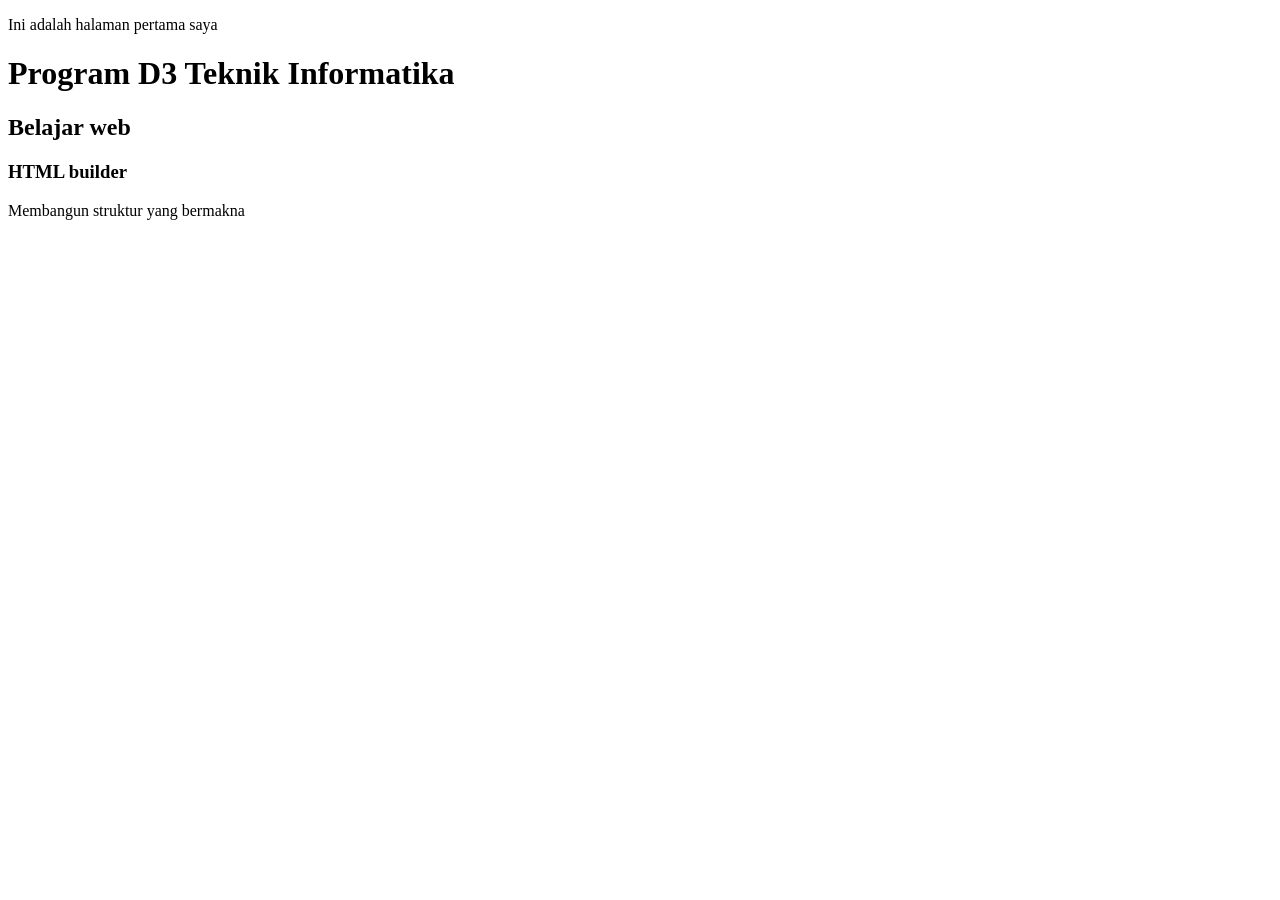
<file: eksperimen-modul-01-251511038-Fauzan_Fadillah/index.html>
<!DOCTYPE html>
<html lang="id">
<head>
    <meta charset="UTF-8">
    <meta name="viewport" content="width=device-width, initial-scale=1">
    <title>Belajar Web Dasar</title>
</head>
<body>       
    <p>Ini adalah halaman pertama saya</p>
    <main>
        <h1>Program D3 Teknik Informatika</h1>
 
        <section>
            <h2>Belajar web</h2>
            <h3>HTML builder</h3>
            <p>Membangun struktur yang bermakna</p>
        </section>
    </main>
</body>
</html>
</file>
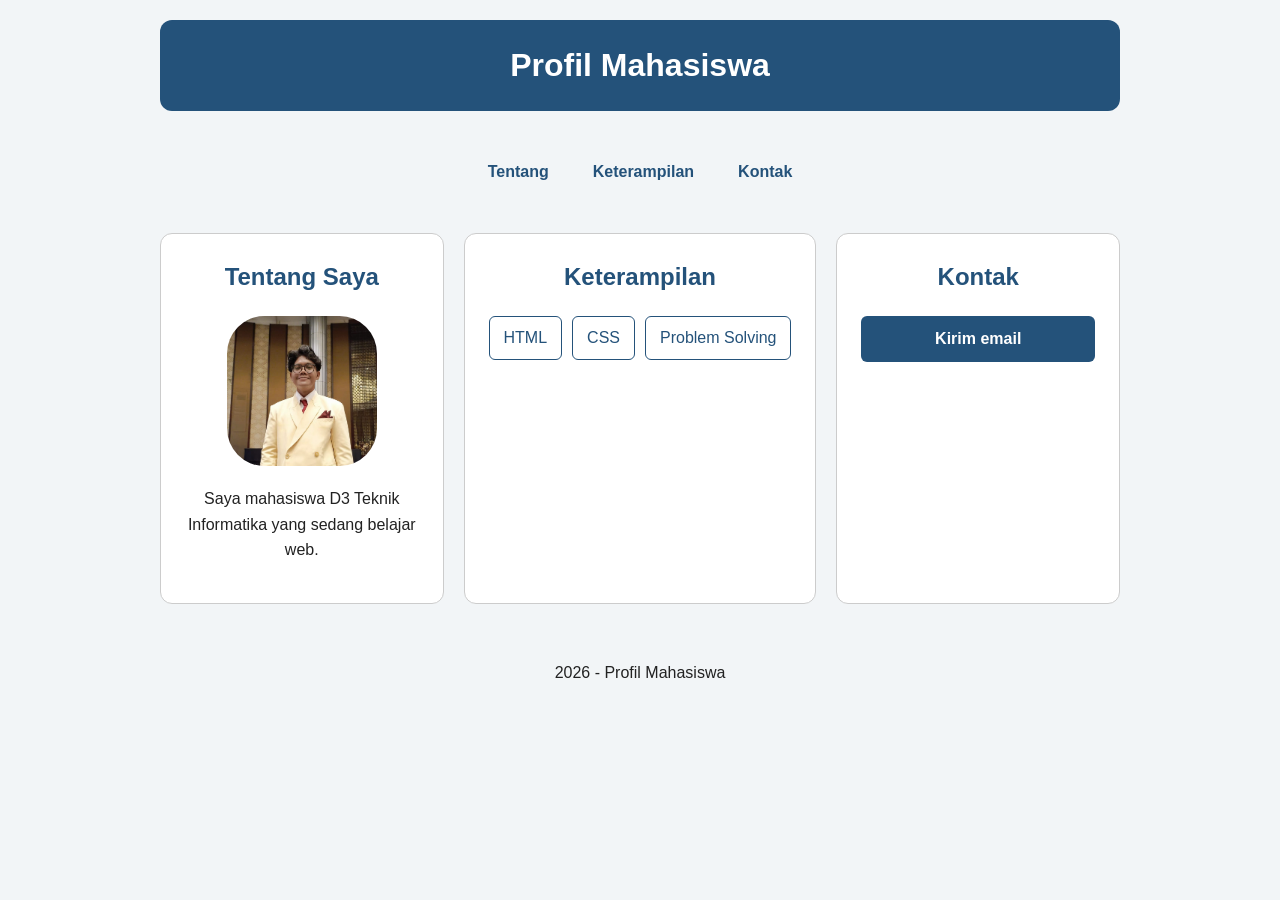
<file: Semantic Repair/Index.html>
<!doctype html>
<html lang="id">

<head>
    <meta charset="utf-8">
    <meta name="viewport" content="width=device-width, initial-scale=1.0">

    <title>Profil Mahasiswa</title>

    <link rel="stylesheet" href="CSS/style.css">
</head>

<body>

    <main class="container">

        <header>
            <h1>Profil Mahasiswa</h1>
        </header>

        <nav>
            <a class="nav-link" href="#tentang">Tentang</a>
            <a class="nav-link" href="#keterampilan">Keterampilan</a>
            <a class="nav-link" href="#kontak">Kontak</a>
        </nav>


        <section class="card" id="tentang">
            <h2>Tentang Saya</h2>

            <img src="assets/profile.jpg" alt="Profil Mahasiswa">

            <p>
                Saya mahasiswa D3 Teknik Informatika yang sedang belajar web.
            </p>
        </section>


        <section class="card" id="keterampilan">
            <h2>Keterampilan</h2>

            <div class="keterampilan">
                <p>HTML</p>
                <p>CSS</p>
                <p>Problem Solving</p>
            </div>
        </section>


        <section class="card" id="kontak">
            <h2>Kontak</h2>

            <a class="button" href="mailto:fauzan.fadillah.tif25@polban.ac.id">
                Kirim email
            </a>
        </section>

    </main>


    <footer>
        <p>2026 - Profil Mahasiswa</p>
    </footer>

</body>
</html>
</file>
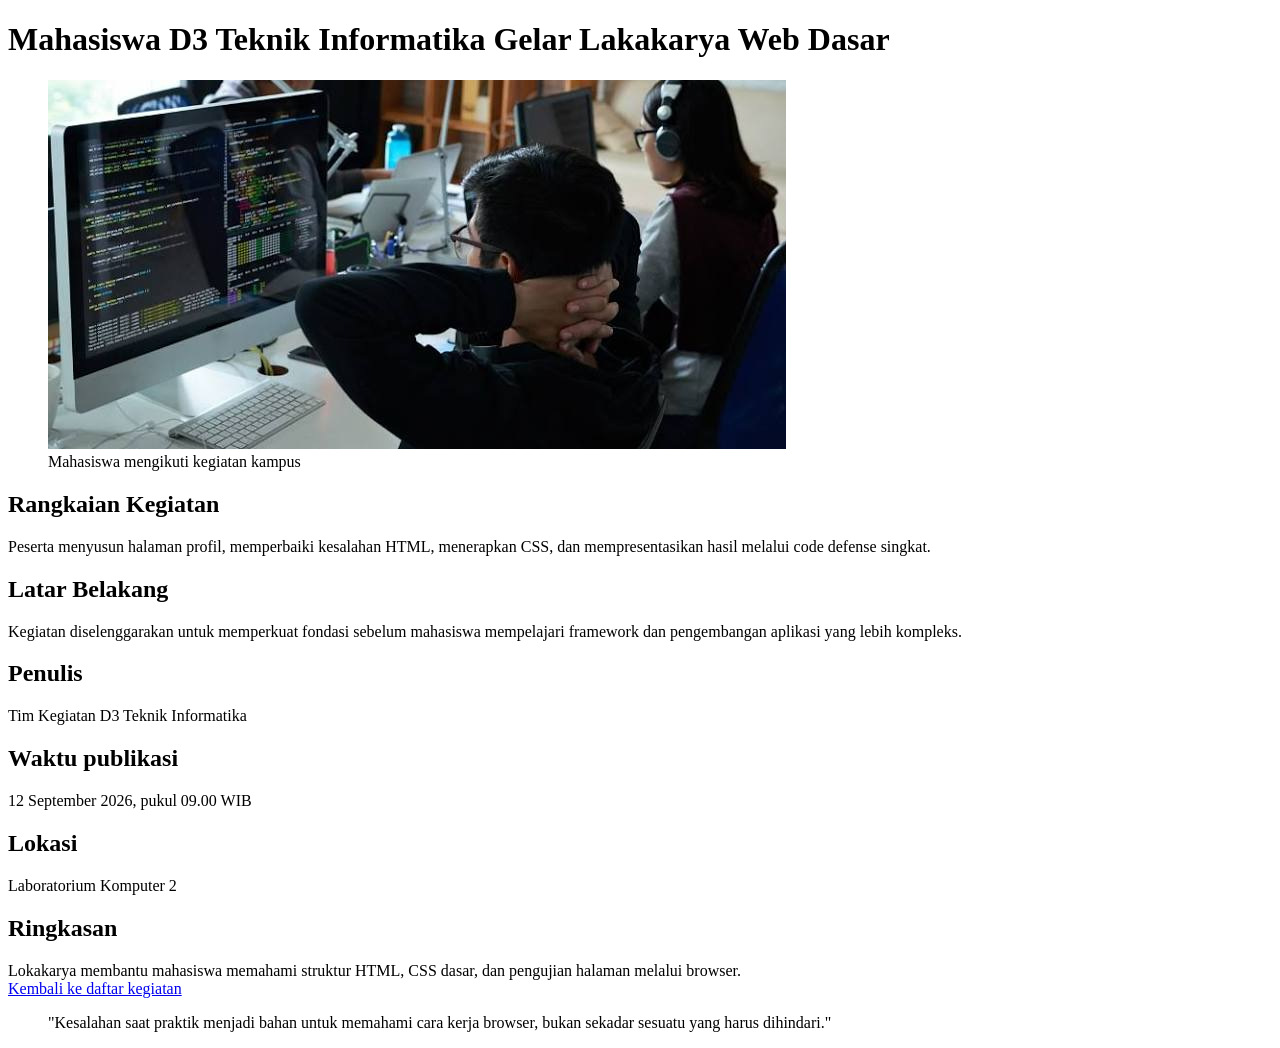
<file: Artikel Kegiatan Kampus/artikel.html>
<!DOCTYPE html>
<html lang="id">
<head>
    <meta charset="UTF-8">
    <meta name="viewport" content="width=device-width, initial-scale=1.0">
    <title>Portal Kegiatan D3 Teknik Informatika</title>
    <style>

    </style>
</head>
<body>
    <main>
        <header>
            <h1>Mahasiswa D3 Teknik Informatika Gelar Lakakarya Web Dasar</h1>
        </header> 
        
         <figure> 
            <img src="assets/lokakarya-web.jpg" alt="Mahasiswa berdiskusi di depan komputer saat lokakarya web">
            <figcaption>
                Mahasiswa mengikuti kegiatan kampus
            </figcaption>
         </figure>

        <section id="Rangkaian_Kegiatan">
            <h2>Rangkaian Kegiatan</h2>
            <p>Peserta menyusun halaman profil, memperbaiki kesalahan HTML, menerapkan CSS, dan mempresentasikan hasil melalui code defense singkat.</p>         
        </section>

        <section id="Latar_Belakang">
            <h2>Latar Belakang</h2>
            <p>Kegiatan diselenggarakan untuk memperkuat fondasi sebelum mahasiswa mempelajari framework dan pengembangan aplikasi yang lebih kompleks.</p>
        </section>

        <article>
            <h2>Penulis</h2> Tim Kegiatan D3 Teknik Informatika
            <h2>Waktu publikasi</h2>  <time datetime="2026-09-12 09:00">12 September 2026, pukul 09.00 WIB</time>
            <h2>Lokasi</h2>Laboratorium Komputer 2
            <h2>Ringkasan</h2> Lokakarya membantu mahasiswa memahami struktur HTML, CSS dasar, dan pengujian halaman melalui browser.
        </article>

        <nav><a href="#Rangkaian_Kegiatan">Kembali ke daftar kegiatan</a></nav>
    </main>
    <footer>
        <blockquote>
            "Kesalahan saat praktik menjadi bahan untuk memahami cara kerja browser, bukan sekadar sesuatu yang harus dihindari."
        </blockquote>
    </footer>
</body>
</html>
</file>
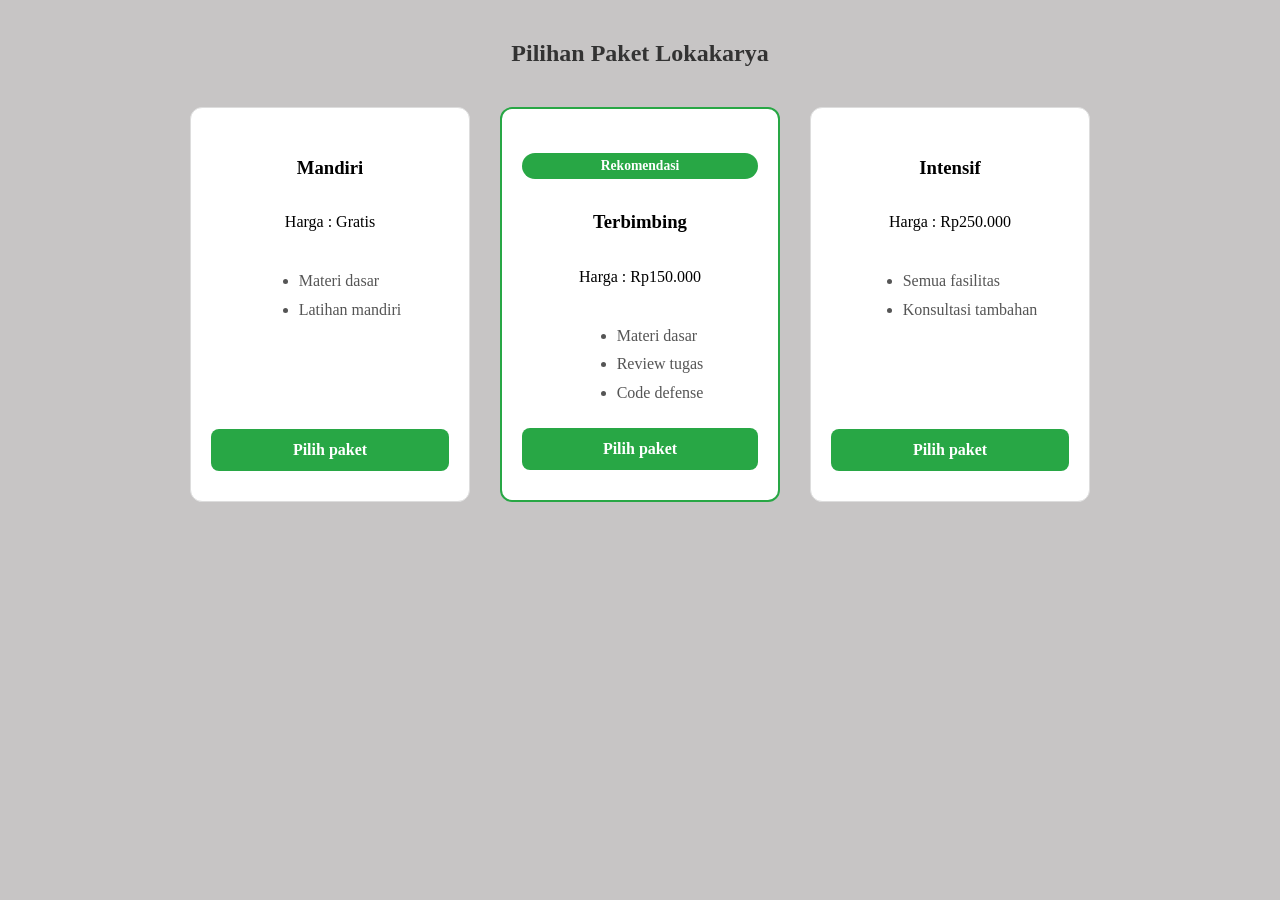
<file: Pricing Card/Pricing.html>
<!DOCTYPE html>
   <html lang="id">
    <head>
        <meta charset="UTF-8">
        <meta name="viewport" content="width=device-width, initial-scale=1.0">
        <link rel="stylesheet" href="CSS/Pricing.css">
        <title>Document</title>
    </head>
    <body>
        <section class="pricing" aria-labelledby="pricing-title">
            <div class="container">
                <h2 id="pricing-title">Pilihan Paket Lokakarya</h2>

                <div class="pricing-list">

                    <article class="price-card">
                        <h3>Mandiri</h3>
                        <p class="price">Harga : Gratis</p>
                        <ul class="list"><li>Materi dasar</li><li>Latihan mandiri</li></ul>
                        <a class="button" href="#daftar">Pilih paket</a>
                    </article>

                    <article class="price-card price-card--featured">
                        <p class="badge">Rekomendasi</p>
                        <h3>Terbimbing</h3>
                        <p class="price">Harga : Rp150.000</p>
                        <ul class="list"><li>Materi dasar</li><li>Review tugas</li><li>Code defense</li></ul>
                        <a class="button" href="#daftar">Pilih paket</a>
                    </article>

                    <article class="price-card">
                        <h3>Intensif</h3>
                        <p class="price">Harga : Rp250.000</p>
                        <ul class="list"><li>Semua fasilitas</li><li>Konsultasi tambahan</li></ul>
                        <a class="button" href="#daftar">Pilih paket</a>
                    </article>
                </div>
            </div>
        </section>
    </body>
    </html>
</file>
<file: Semantic Repair/CSS/style.css>
:root {
    --color-primary: #24527a;
    --color-background: #f2f5f7;
    --color-text: #222222;
    --spacing: 20px;
}

/* Mengatur box agar padding dan border
   ikut dihitung dalam ukuran elemen */
* {
    box-sizing: border-box;
}

body {
    margin: 0;
    padding: 0;

    background-color: var(--color-background);
    color: var(--color-text);

    font-family: Arial, Helvetica, sans-serif;
    font-size: 16px;
    line-height: 1.6;
}


/* =========================
   CONTAINER
   ========================= */

.container {
    width: 100%;
    max-width: 1000px;

    margin: 0 auto;
    padding: var(--spacing);

    /* Membuat layout menggunakan Grid */
    display: grid;

    /* 3 kolom dengan ukuran sama */
    grid-template-columns: repeat(3, 1fr);

    gap: var(--spacing);
}


/* =========================
   HEADER
   ========================= */

header {
    /* Header memenuhi 3 kolom */
    grid-column: 1 / -1;

    background-color: var(--color-primary);
    color: white;

    text-align: center;
    padding: var(--spacing);

    border-radius: 12px;
}

header h1 {
    margin: 0;
    font-size: 32px;
}


/* =========================
   NAVIGATION
   ========================= */

nav {
    /* Nav memenuhi 3 kolom */
    grid-column: 1 / -1;

    display: flex;
    justify-content: center;
    gap: var(--spacing);

    padding: var(--spacing);
}

.nav-link {
    color: var(--color-primary);

    padding: 8px 12px;

    text-decoration: none;
    font-weight: bold;

    border-radius: 6px;

    transition:
        background-color 0.2s ease,
        color 0.2s ease;
}


/* Saat mouse berada di atas link */
.nav-link:hover {
    background-color: var(--color-primary);
    color: white;
}


/* Saat link dipilih menggunakan keyboard */
.nav-link:focus-visible {
    outline: 3px solid var(--color-primary);
    outline-offset: 3px;
}


/* =========================
   CARD
   ========================= */

.card {
    background-color: white;

    border: 1px solid #cccccc;
    border-radius: 12px;

    padding: 24px;

    margin: 0;
}


/* Judul card */

.card h2 {
    margin-top: 0;

    color: var(--color-primary);
    font-size: 24px;

    text-align: center;
}


/* Paragraf dalam card */

.card p {
    text-align: center;
}


/* =========================
   FOTO PROFIL
   ========================= */

.card img {
    display: block;

    width: 150px;
    height: 150px;

    object-fit: cover;

    border-radius: 25%;

    margin: 0 auto var(--spacing);
}


/* =========================
   KETERAMPILAN
   ========================= */

.keterampilan {
    display: flex;

    /* Skill tetap dalam satu baris */
    flex-wrap: nowrap;

    justify-content: center;

    gap: 10px;
}

.keterampilan p {
    margin: 0;

    padding: 8px 14px;

    border: 1px solid var(--color-primary);
    border-radius: 6px;

    color: var(--color-primary);

    /* Mencegah teks terlalu mudah
       memaksa ukuran elemen */
    white-space: nowrap;
}


/* =========================
   BUTTON
   ========================= */

.button {
    display: flex;
    justify-content: center;

    background-color: var(--color-primary);
    color: white;

    padding: 10px 20px;

    border: none;
    border-radius: 6px;

    text-decoration: none;
    font-weight: bold;

    cursor: pointer;

    transition:
        background-color 0.2s ease,
        transform 0.2s ease;
}


/* Saat mouse berada di atas tombol */

.button:hover {
    background-color: #183b59;

    transform: translateY(-2px);
}


/* Saat tombol dipilih menggunakan keyboard */

.button:focus-visible {
    outline: 3px solid var(--color-primary);
    outline-offset: 3px;
}


/* =========================
   FOOTER
   ========================= */

footer {
    background-color: var(--color-background);
    color: var(--color-text);

    text-align: center;

    padding: var(--spacing);
}


/* =========================
   RESPONSIVE / MOBILE
   ========================= */

@media (max-width: 600px) {

    .container {
        width: 100%;

        padding: 12px;

        /* Pada HP menjadi 1 kolom */
        grid-template-columns: 1fr;

        gap: 12px;
    }


    /* Header kembali menjadi 1 kolom */

    header {
        grid-column: 1;
    }


    header h1 {
        font-size: 26px;
    }


    /* Navigation */

    nav {
        grid-column: 1;

        flex-direction: column;
        align-items: center;

        gap: 8px;
    }


    .nav-link {
        width: 100%;

        text-align: center;
    }


    /* Card */

    .card {
        padding: 18px;
    }


    /* Pada layar kecil, keterampilan
       boleh turun agar tidak overflow */

    .keterampilan {
        flex-wrap: wrap;
    }
}
</file>
<file: Pricing Card/CSS/Pricing.css>
:root {
    --color-background: #c7c5c5;
    --color-card: #ffffff;
    --color-text: #333333;
    --color-text-muted: #555555;

    --color-primary: #28a745;
    --color-primary-hover: #218838;

    --color-border: #dddddd;

    --card-radius: 12px;
    --card-gap: 30px;
}

* {
    box-sizing: border-box;
}

body {
    background-color: var(--color-background);
    margin: 0;
    padding: 20px;
}

#pricing-title {
    text-align: center;
    color: var(--color-text);
    margin-bottom: 40px;
}

.pricing-list {
    display: flex;
    flex-direction: row;
    justify-content: center;
    gap: var(--card-gap);

    max-width: 1000px;
    margin: 0 auto;
}

.price-card {
    width: 280px;
    min-height: 320px;

    padding: 30px 20px;

    border: 1px solid var(--color-border);
    border-radius: var(--card-radius);

    background-color: var(--color-card);

    text-align: center;

    display: flex;
    flex-direction: column;

    transition: transform 0.3s ease;
}

.price-card:hover {
    transform: translateY(-8px);
}

.price-card--featured {
    border: 2px solid var(--color-primary);
}

.badge {
    display: inline-block;

    padding: 5px 10px;

    border-radius: 999px;

    background-color: var(--color-primary);
    color: white;

    font-size: 0.85rem;
    font-weight: bold;
}

.list {
    width: fit-content;
    margin: 20px auto;

    text-align: left;
    line-height: 1.8;

    color: var(--color-text-muted);
}

.button {
    width: 100%;

    color: white;
    background-color: var(--color-primary);

    padding: 12px 24px;

    border-radius: 8px;
    border: none;

    text-decoration: none;
    font-weight: bold;

    cursor: pointer;

    margin-top: auto;

    transition: background-color 0.2s ease;
}

.button:hover {
    background-color: var(--color-primary-hover);
}

.button:focus-visible {
    outline: 3px solid var(--color-text);
    outline-offset: 3px;
}

@media (max-width: 700px) {

    .pricing-list {
        flex-direction: column;
        align-items: center;
    }

    .price-card {
        width: 100%;
        max-width: 400px;
    }
}
</file>
